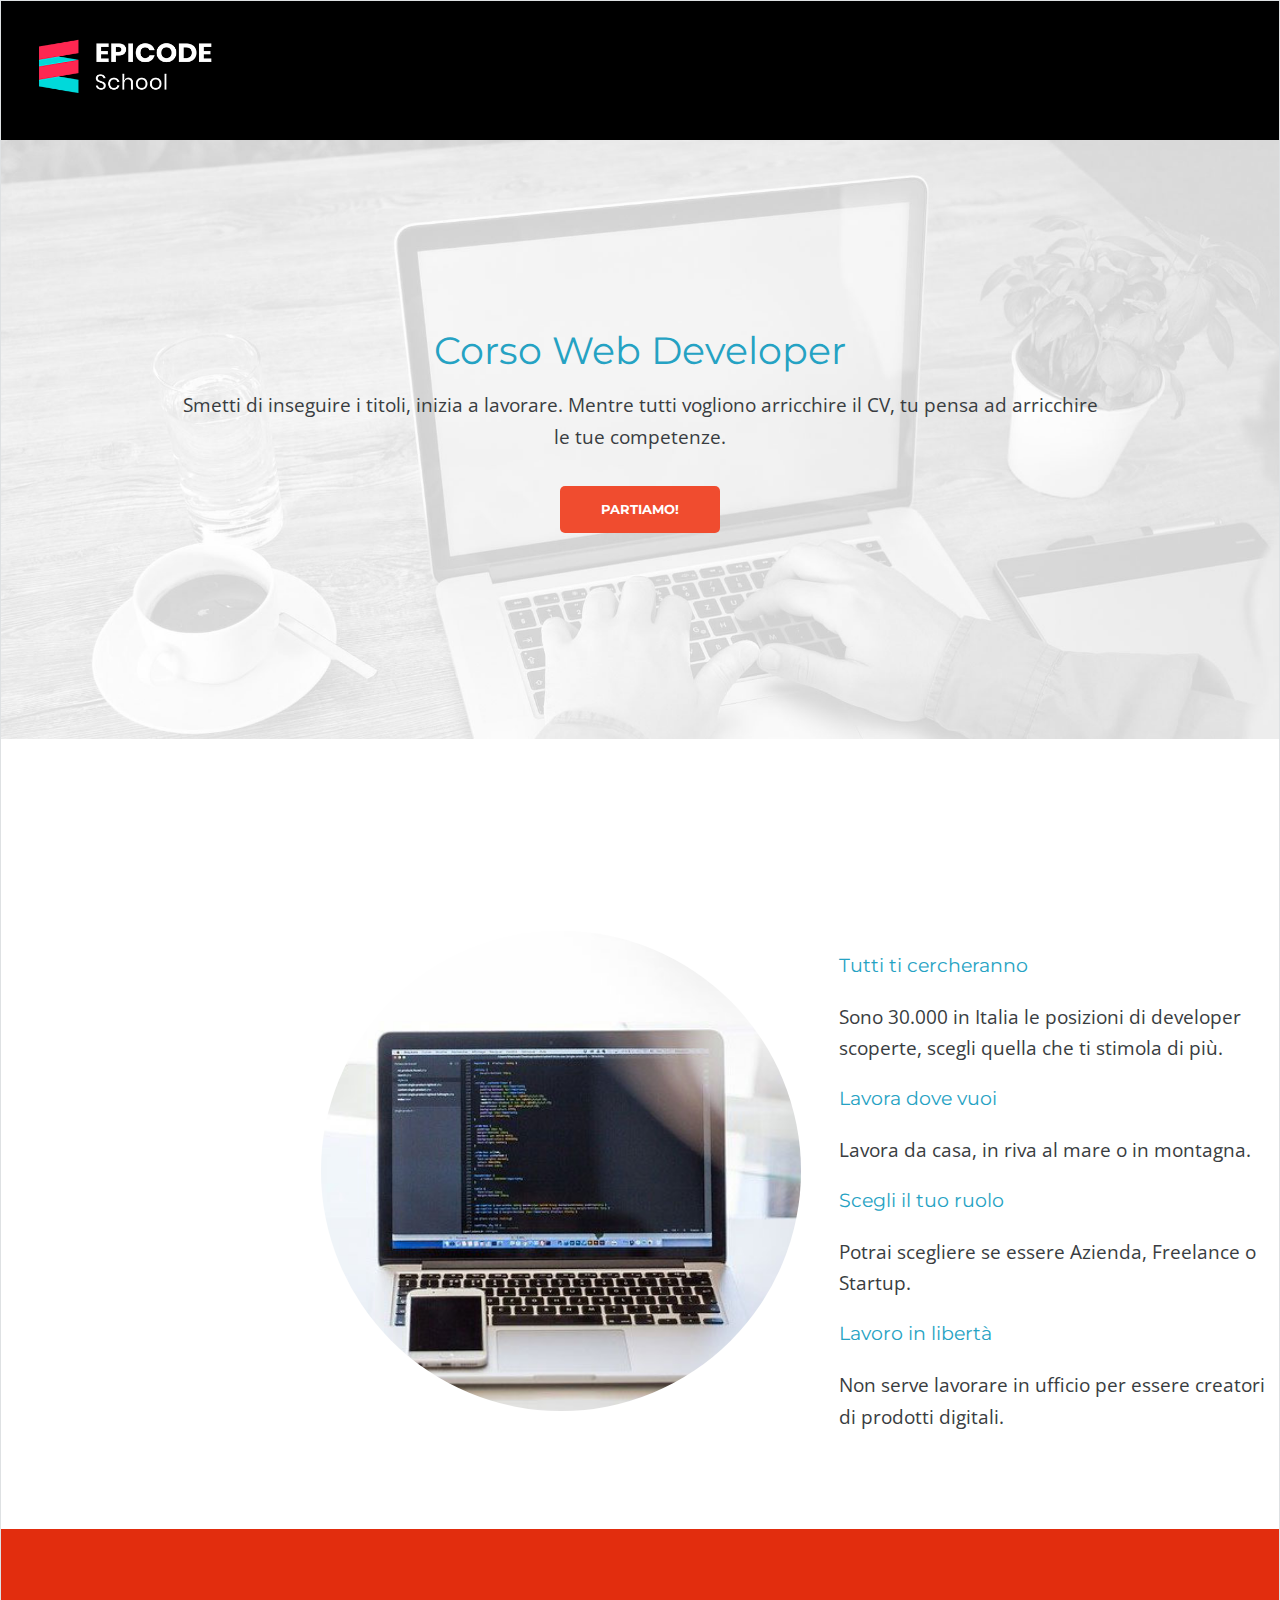
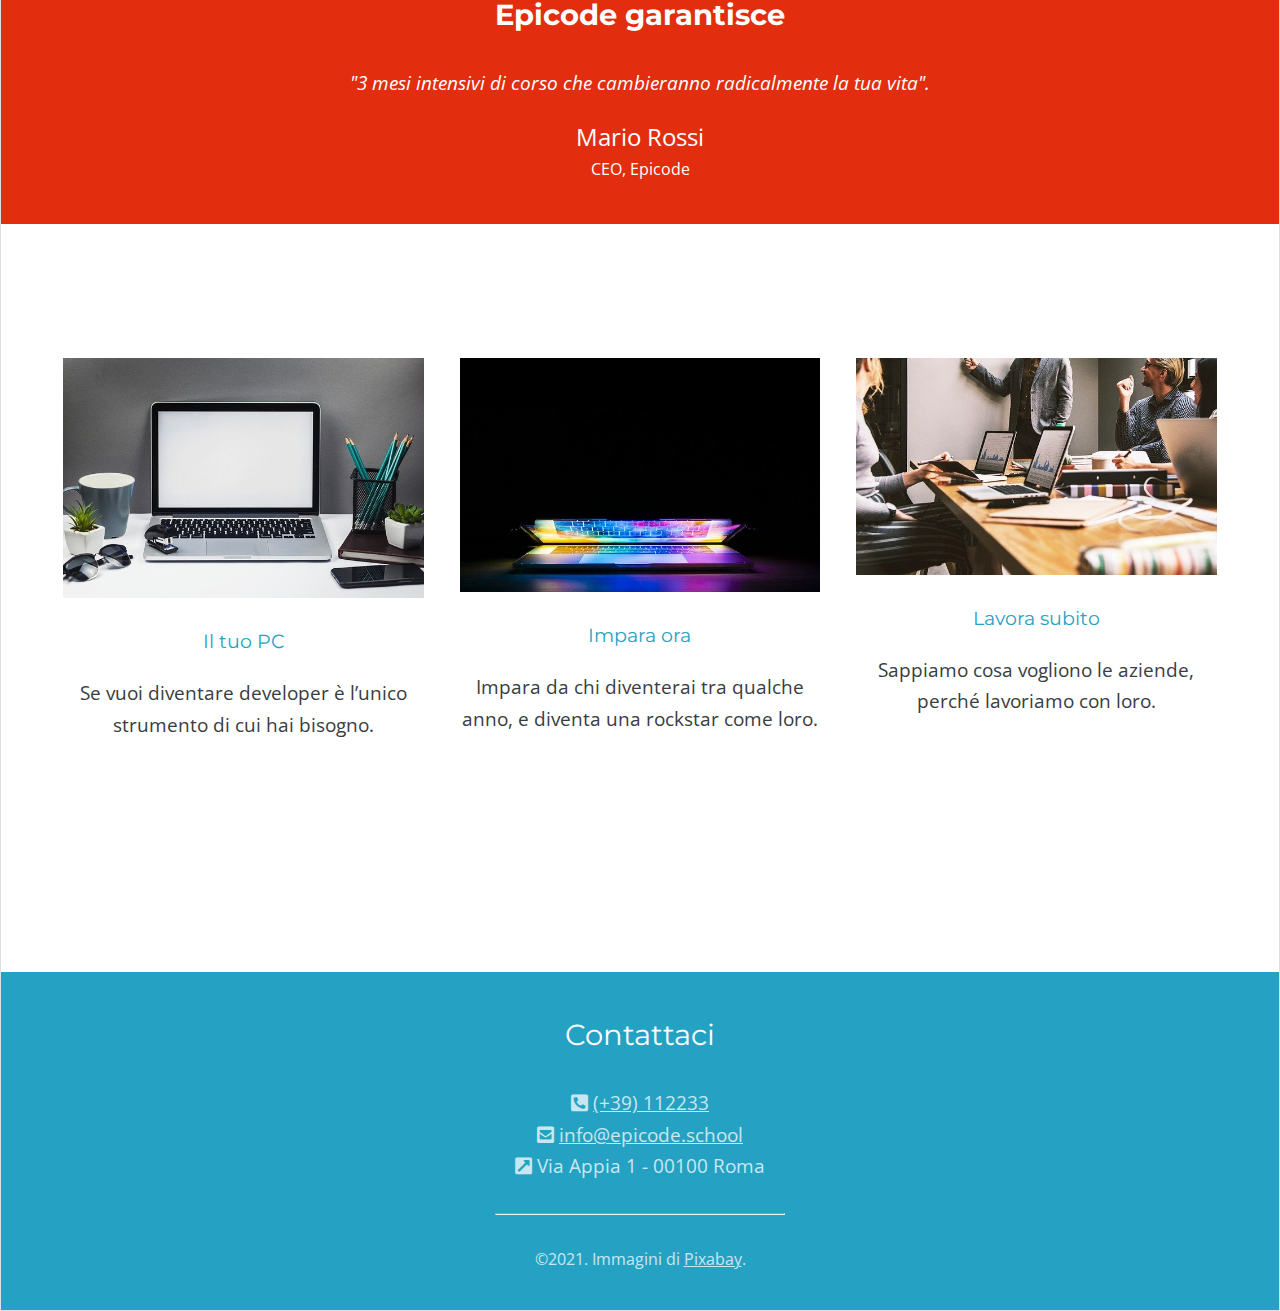
<file: Esercizio/Desktop/index.html>
<!DOCTYPE html>
<html lang="it">
<head>
    <meta charset="UTF-8">
    <meta name="viewport" content="width=device-width, initial-scale=1.0">
    <meta name="description" content="Da zero a Epicode con i corsi completi per diventare uno sviluppatore professionista in 3 mesi.
    ">
    <link rel="preconnect" href="https://fonts.googleapis.com">
    <link rel="preconnect" href="https://fonts.gstatic.com" crossorigin>
    <link href="https://fonts.googleapis.com/css2?family=Montserrat:wght@700&family=Open+Sans:ital,wght@0,400;0,700;1,400&display=swap" rel="stylesheet">
    <link rel="stylesheet" href="css/reset.css">
    <link rel="stylesheet" href="css/style.css">
    <link rel="stylesheet" href="https://cdnjs.cloudflare.com/ajax/libs/font-awesome/5.15.4/css/all.min.css" integrity="sha512-1ycn6IcaQQ40/MKBW2W4Rhis/DbILU74C1vSrLJxCq57o941Ym01SwNsOMqvEBFlcgUa6xLiPY/NS5R+E6ztJQ==" crossorigin="anonymous" referrerpolicy="no-referrer" />
    <title>Corso Web Developer - Epicode school</title>
</head>
<body>
    <!-- Header - barra nera sopra-->
    <header>
        <div class="logo">
            <img src="images/logo.png" alt="Logo_Epicode">
        </div>
        <div id="banner">
                <h1>Corso Web Developer</h1>
                <p>Smetti di inseguire i titoli, inizia a lavorare. Mentre tutti vogliono arricchire il CV, tu pensa ad arricchire le tue competenze.
                </p>
                <button><a href="">partiamo!</a></button>
        </div>
    </header>
    <main> 
        <article> <!-- Area superiore alla barra rossa -->
             <div>
                <img src="images/notebook.jpg" alt="immagine_notebook">
             </div>
             <div class="uno">
                <h3>Tutti ti cercheranno</h3>
                <p>Sono 30.000 in Italia le posizioni di developer scoperte, scegli quella che ti stimola di più.
                </p>
                <h3>Lavora dove vuoi</h3>
                <p>Lavora da casa, in riva al mare o in montagna.</p>
                <h3>Scegli il tuo ruolo</h3>
                <p>Potrai scegliere se essere Azienda, Freelance o Startup.</p>
                <h3>Lavoro in libertà</h3>
                <p>Non serve lavorare in ufficio per essere creatori di prodotti digitali.
                </p>
             </div>
        </article>
        <!-- Barra rossa -->
        <div id="rosso">
            <h2>Epicode garantisce</h2>
            <cite>"3 mesi intensivi di corso che cambieranno radicalmente la tua vita".</cite>
            <p>Mario Rossi <br>
             <span>CEO, Epicode</span></p>
        </div>
        <!-- Aside con 3 immagini-->
        <aside>
            <div class="primo">
                <img src="images/foto1.jpg" alt="immsgine_notebook2">
                <h3>Il tuo PC
                </h3>
                <p>Se vuoi diventare developer è l’unico strumento di cui hai bisogno.
                </p>
            </div>
            <div class="secondo">
                <img src="images/foto2.jpg" alt="immagine_notebook_chiuso">
                <h3>Impara ora</h3>
                <p>Impara da chi diventerai tra qualche anno, e diventa una rockstar come loro.
                </p>
            </div>
            <div class="terzo">
                <img src="images/foto3.jpg" alt="immagine_scrivania">
                <h3>Lavora subito</h3>
                <p>Sappiamo cosa vogliono le aziende, perché lavoriamo con loro.</p>
            </div>
        </aside>
    </main>
    <!-- Footer - area azzurra contattaci-->
    <footer>
        <h2>Contattaci</h2>
        <div>
            <i class="fas fa-phone-square-alt"></i> <a href="tel:+39112233"></i>(+39) 112233</a> <br>
            <i class="fas fa-envelope-square"></i> <a href="mailto:info@epicode.school">info@epicode.school</a><br>
            <address><i class="fas fa-external-link-square-alt"></i> Via Appia 1 - 00100 Roma</address>
        </div>
        <hr>
        <p class="copyright">
            &copy;2021. Immagini di <u>Pixabay</u>.
        </p>
    </footer>

</body>
</html>
</file>
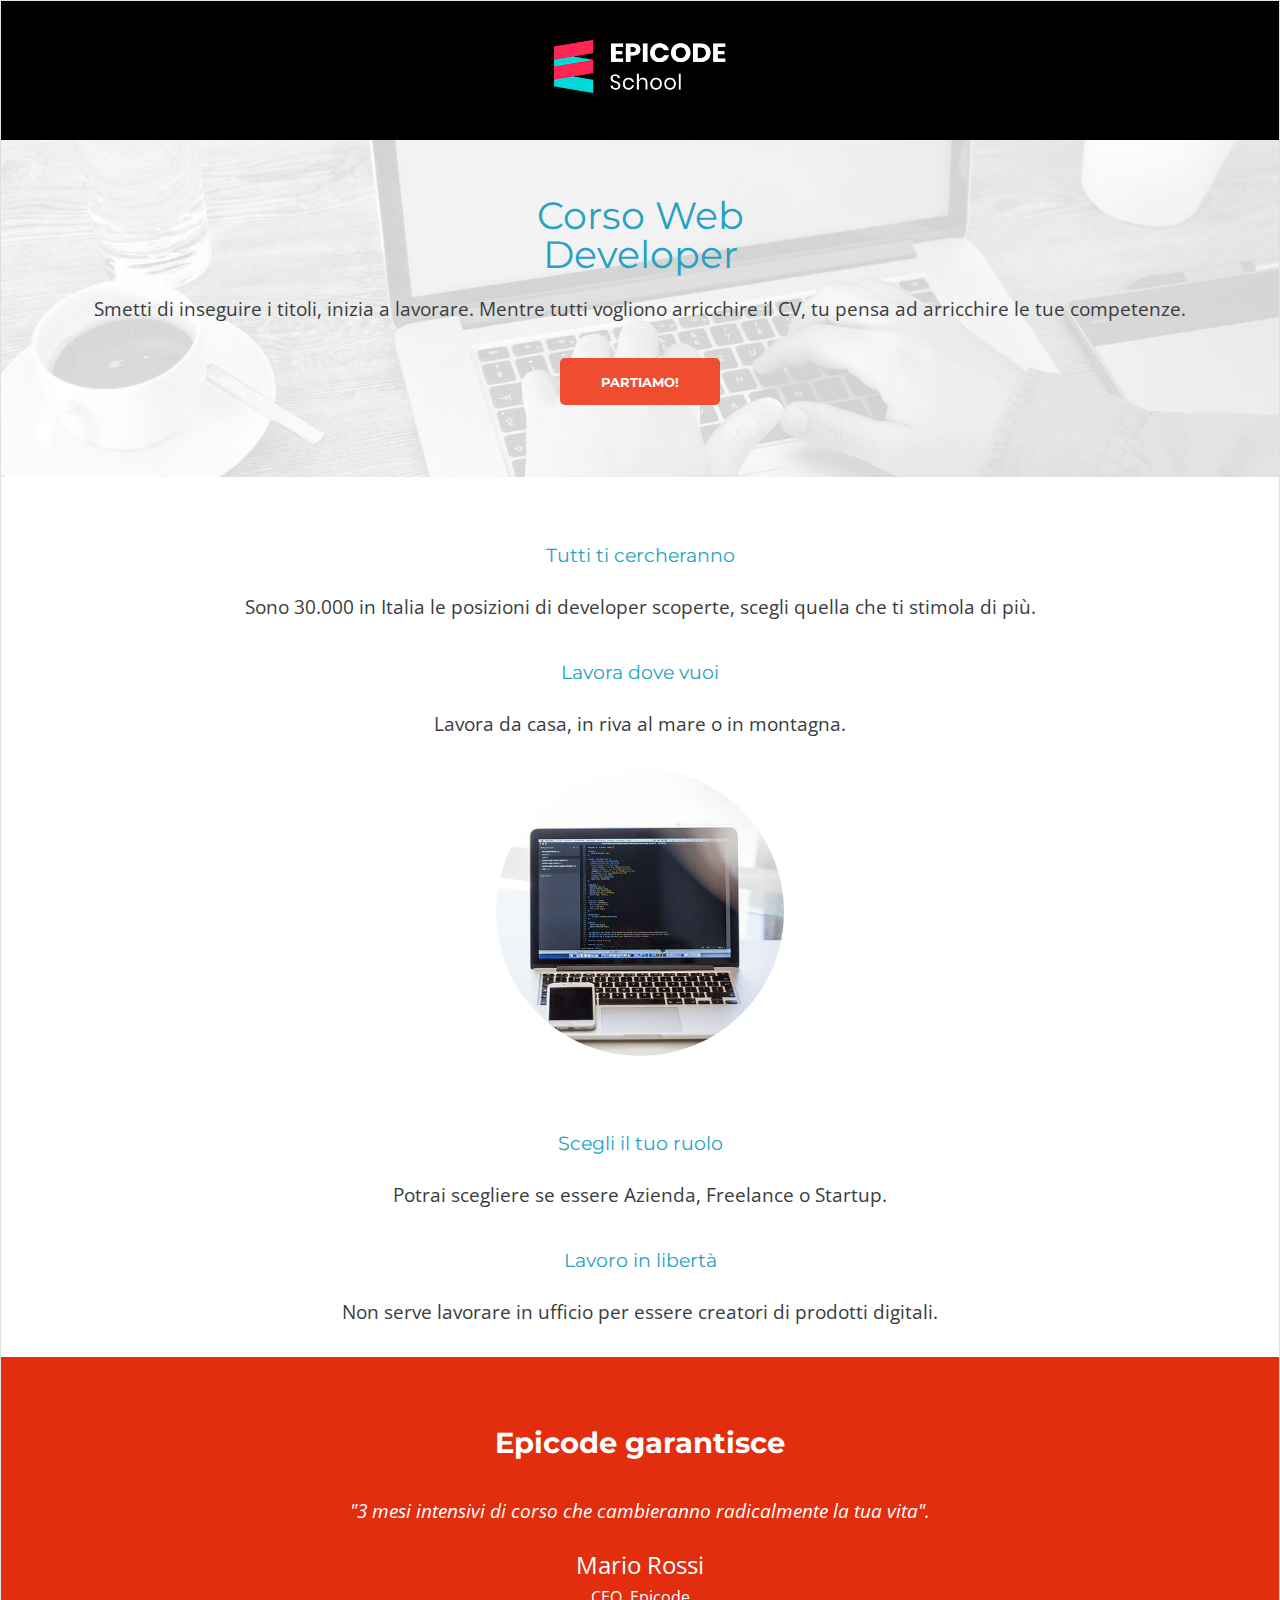
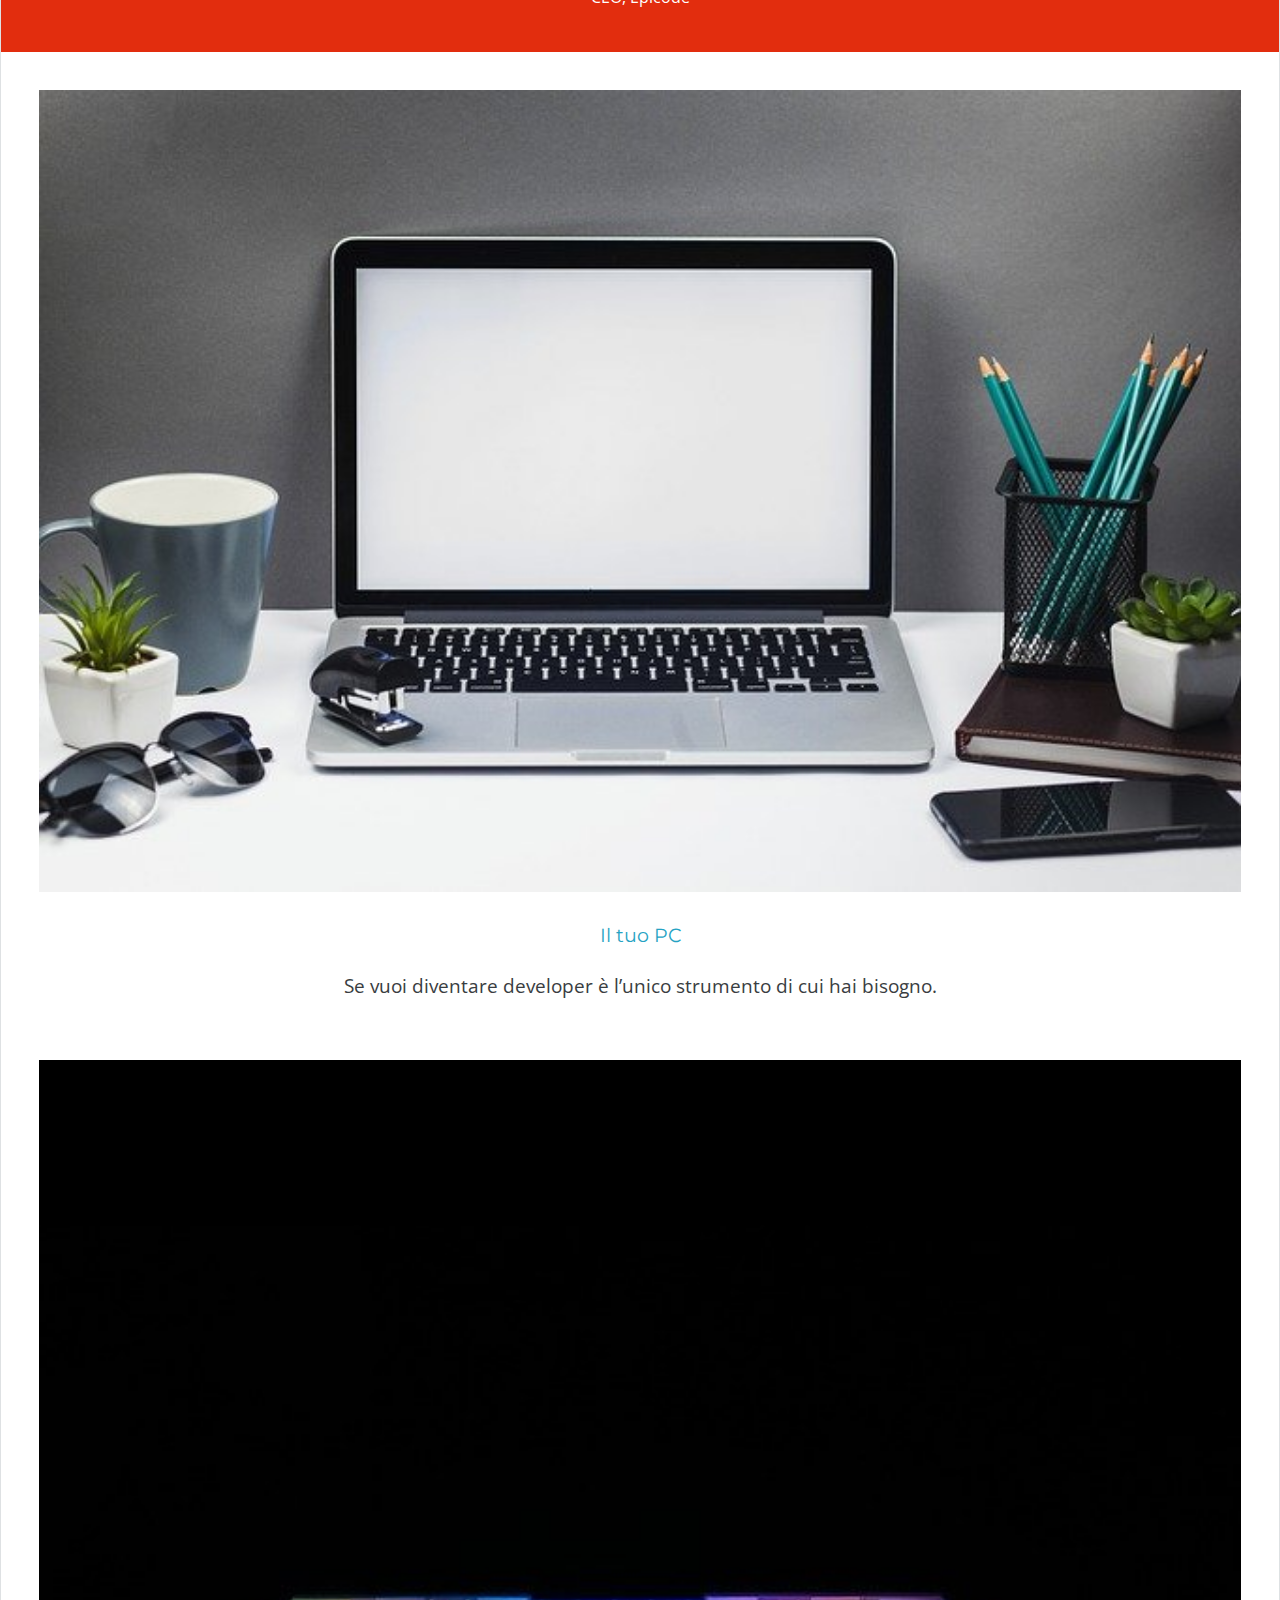
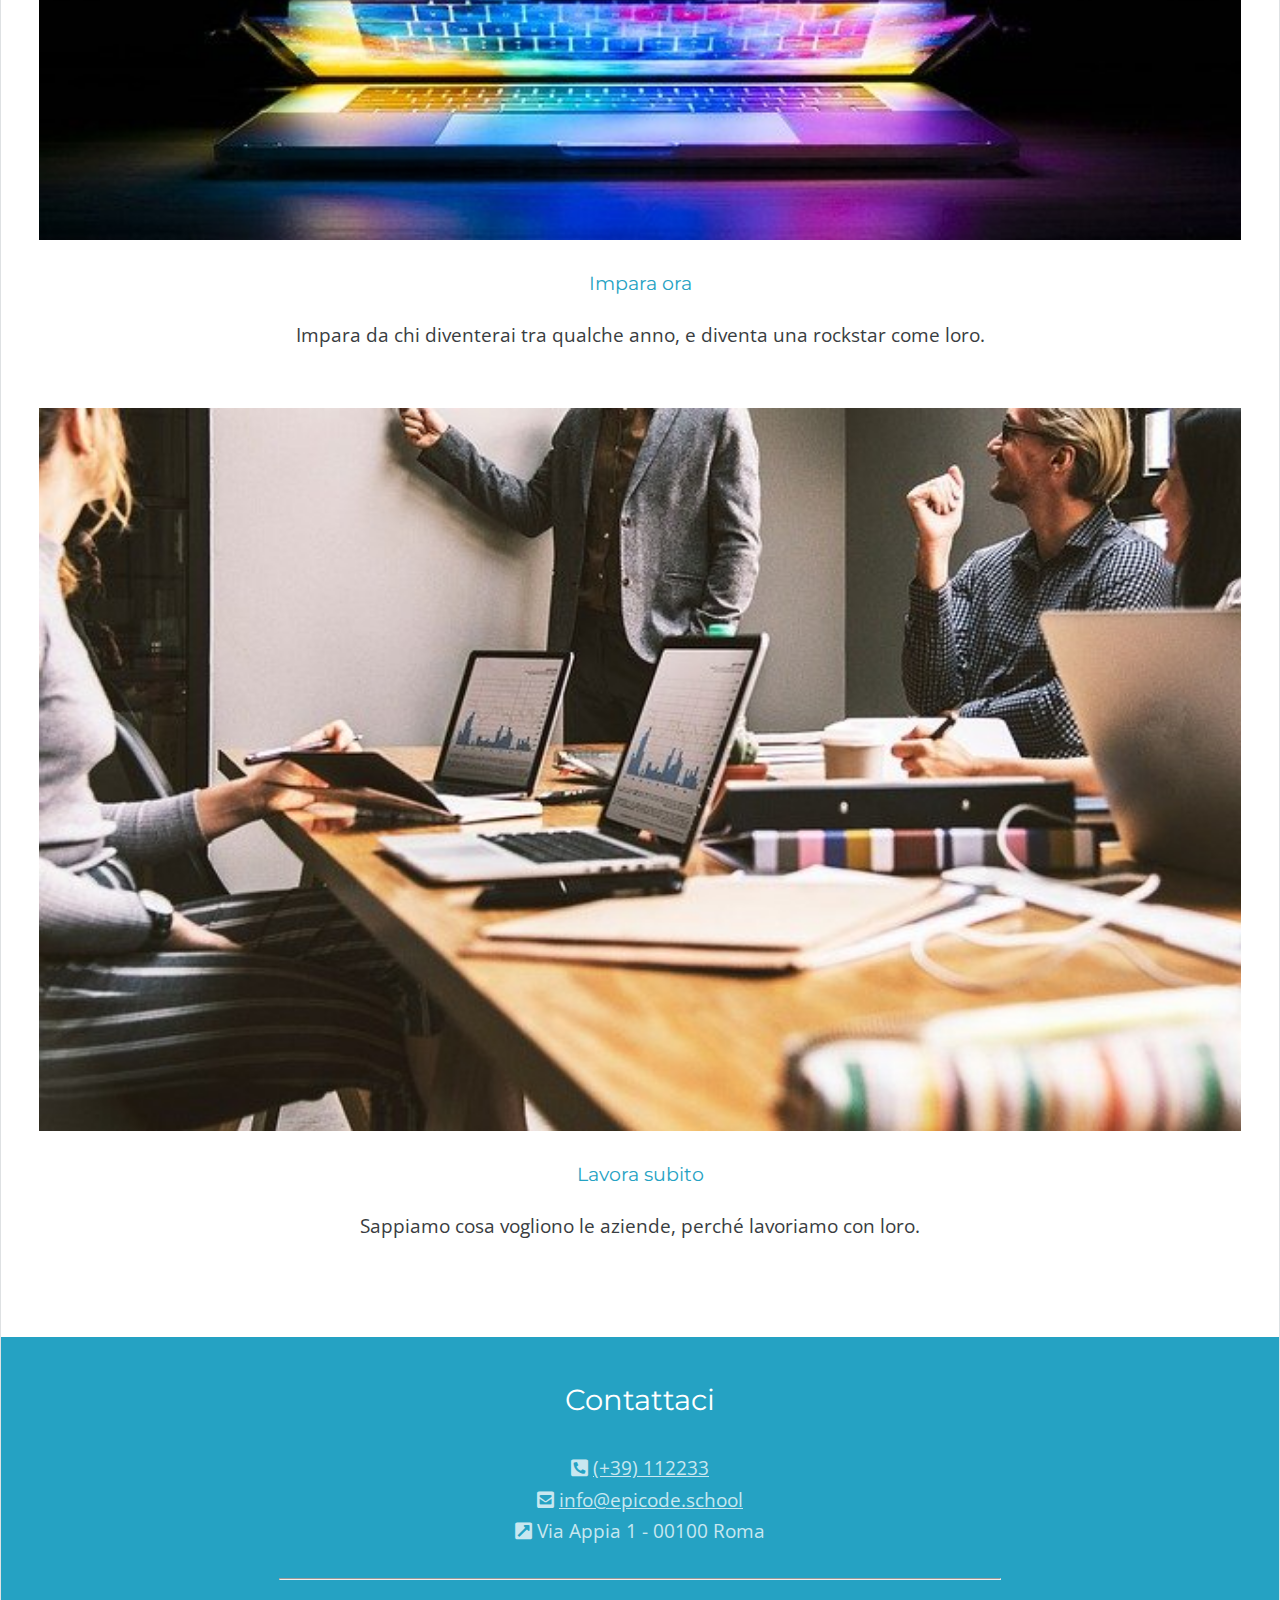
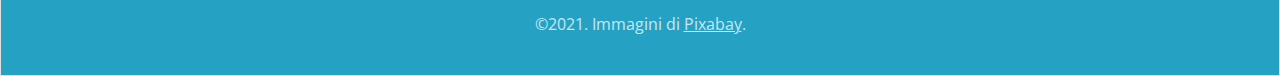
<file: Esercizio/Mobile/index.html>
<!DOCTYPE html>
<html lang="it">
<head>
    <meta charset="UTF-8">
    <meta name="viewport" content="width=device-width, initial-scale=1.0">
    <meta name="description" content="Da zero a Epicode con i corsi completi per diventare uno sviluppatore professionista in 3 mesi.
    ">
    <link rel="preconnect" href="https://fonts.googleapis.com">
    <link rel="preconnect" href="https://fonts.gstatic.com" crossorigin>
    <link href="https://fonts.googleapis.com/css2?family=Montserrat:wght@700&family=Open+Sans:ital,wght@0,400;0,700;1,400&display=swap" rel="stylesheet">
    <link rel="stylesheet" href="css/reset.css">
    <link rel="stylesheet" href="css/style.css">
    <link rel="stylesheet" href="https://cdnjs.cloudflare.com/ajax/libs/font-awesome/5.15.4/css/all.min.css" integrity="sha512-1ycn6IcaQQ40/MKBW2W4Rhis/DbILU74C1vSrLJxCq57o941Ym01SwNsOMqvEBFlcgUa6xLiPY/NS5R+E6ztJQ==" crossorigin="anonymous" referrerpolicy="no-referrer" />
    <title>Corso Web Developer - Epicode school</title>
</head>
<body>
    <!-- Header - barra nera sopra-->
    <header>
        <picture>
            <img src="images/logo.png" alt="Logo_Epicode">
        </picture>
        <div id="banner">
                <h1>Corso Web <br> Developer</h1>
                <p>Smetti di inseguire i titoli, inizia a lavorare. Mentre tutti vogliono arricchire il CV, tu pensa ad arricchire le tue competenze.
                </p>
                <button><a href="">partiamo!</a></button>
        </div>
    </header>
    <main> 
        <article> <!-- Area superiore alla barra rossa -->
             <div>
                <h3>Tutti ti cercheranno</h3>
                <p>Sono 30.000 in Italia le posizioni di developer scoperte, scegli quella che ti stimola di più.
                </p>
                <h3>Lavora dove vuoi</h3>
                <p>Lavora da casa, in riva al mare o in montagna.</p>
             </div>
             <img src="images/notebook.jpg" alt="immagine_notebook">
             <div> 
                <h3>Scegli il tuo ruolo</h3>
                <p>Potrai scegliere se essere Azienda, Freelance o Startup.</p>
                <h3>Lavoro in libertà</h3>
                <p>Non serve lavorare in ufficio per essere creatori di prodotti digitali.
                </p>
             </div>
        </article>
        <!-- Barra rossa -->
        <div id="rosso">
            <h2>Epicode garantisce</h2>
            <cite>"3 mesi intensivi di corso che cambieranno radicalmente la tua vita".</cite>
            <p>Mario Rossi <br>
             <span>CEO, Epicode</span></p>
        </div>
        <!-- Aside con 3 immagini-->
        <aside>
            <img src="images/foto1.jpg" alt="immsginr_notebook2">
            <div>
                <h3>Il tuo PC
                </h3>
                <p>Se vuoi diventare developer è l’unico strumento di cui hai bisogno.
                </p>
            </div>
            <img src="images/foto2.jpg" alt="immagine_notebook_chiuso">
            <div>
                <h3>Impara ora</h3>
                <p>Impara da chi diventerai tra qualche anno, e diventa una rockstar come loro.
                </p>
            </div>
            <img src="images/foto3.jpg" alt="immagine_scrivania">
            <div>
                <h3>Lavora subito</h3>
                <p>Sappiamo cosa vogliono le aziende, perché lavoriamo con loro.</p>
            </div>
        </aside>
    </main>
    <!-- Footer - area azzurra contattaci-->
    <footer>
        <h2>Contattaci</h2>
        <div>
            <i class="fas fa-phone-square-alt"></i> <a href="tel:+39112233"></i>(+39) 112233</a> <br>
            <i class="fas fa-envelope-square"></i> <a href="mailto:info@epicode.school">info@epicode.school</a><br>
            <address><i class="fas fa-external-link-square-alt"></i> Via Appia 1 - 00100 Roma</address>
        </div>
        <hr>
        <p class="copyright">
            &copy;2021. Immagini di <u>Pixabay</u>.
        </p>
    </footer>

</body>
</html>
</file>
<file: Esercizio/Desktop/css/style.css>
/* IMPOSTAZIONI GENERALI */
body { 
    font-size: 1.2rem;
    line-height: 1.65;
    color:#393d41;
    text-align: center;
    border: 1px solid white ;
    font-family: 'Open Sans', sans-serif;
    border: 1px solid #dee1e3;
}
h1, h3 {
    color: #25a2c3;
    font-family: 'Montserrat', sans-serif;
}
h1 {
    line-height: 1;
    margin: 0.5em;
}

/* HEADER */
header {
    background-color: black;
    margin-bottom: 10em;
}
.logo {
    text-align: left;
}
header img {
    width: 9em;
    margin: 2em;
}
#banner {
    background-image: url(../images/banner.jpg); 
    background-size: 100%;
    padding: 9em;
}
#banner h1 {
    font-size: 2em;
}
button {
    background-color:#f04c2f;
    width: 12em;
    height: 3.5em;
    border-radius: 5px;
    margin: 2.5em;
    border: 0;
}
button a {
    color: white;
    font-family: 'Montserrat', sans-serif;
    font-weight: bold;
    text-transform: uppercase;
    text-decoration: none;
}
/* ELEMENTI NEL MAIN - ARTICLE */
article .uno {

    width: 50%;
    margin-left: 50%;
    text-align: left;
}
article h3 {
    padding-bottom: 1em;
    padding-top: 1em;
}
article img  {
    width: 25em;
    border-radius: 300px;
    float:left;
    margin-right: 2em;
    margin-left:25%;
}
/* fascia rossa */
#rosso {
    background-color:#e22d0e;
    color: white;
    padding: 1em;
    margin-top: 5em;
    margin-bottom: 5em;
}
#rosso h2 {
    margin-top: 1.5em;
    margin-bottom: 1em;
    font-size: 1.5em;
    font-weight: bold;
    font-family: 'Montserrat', sans-serif;
}
cite {
    font-style: italic;
}
#rosso p {
    margin: 1em;
    font-size: 1.5rem;
    line-height: 1.2;
}
#rosso span {
    font-size: 1rem;
}

/* ASIDE */
aside {
    padding: 2em;
}

/* ELEMENTI NELL' ASIDE */

aside img {
    width: 100%;
}
aside div {
    margin-bottom: 3em;
}
.primo {
    float: left;
    width: 30%;
    margin-left: 2%;
}
.secondo {
    float: left;
    width: 30%;
    margin-left: 3%;

}  
.terzo {
    float:left;
    width: 30%;
    margin-left: 3%;
 
}
aside h3 {
    margin: 1em;
}
/* FOOTER */
footer {
    clear: both;
    background-color:#25a2c3;
    padding: 2em;
    color: #c8e7f0;
    margin-top: 30em;
}
footer h2 {
    color: white;
    font-size: 1.8rem;
    font-family: 'Montserrat', sans-serif;
    margin-bottom: 1em; 
}
footer a {
    color: #c8e7f0;
}
footer hr {
    width: 15em;
    margin-top: 1.6em;
    margin-bottom: 1.6em;
}
.copyright  {
    font-size: 1rem;
}
</file>
<file: Esercizio/Mobile/css/style.css>
/* IMPOSTAZIONI GENERALI */
body { 
    font-size: 1.2rem;
    line-height: 1.65;
    color:#393d41;
    text-align: center;
    border: 1px solid white ;
    font-family: 'Open Sans', sans-serif;
    border: 1px solid #dee1e3;
}
h1, h3 {
    color: #25a2c3;
    font-family: 'Montserrat', sans-serif;
}
h1 {
    line-height: 1;
    margin: 0.5em;
}

/* HEADER */
header {
    background-color: black;
}
header img {
    width: 9em;
    margin: 2em;
}
#banner {
    background-image: url(../images/banner.jpg); /*rivedere dimensioni bg*/
    background-position: center center;
    background-size: 120%;
    padding: 2em;
}
#banner h1 {
    font-size: 2em;
}
button {
    background-color:#f04c2f;
    width: 12em;
    height: 3.5em;
    border-radius: 5px;
    margin: 2.5em;
    border: 0;
}
button a {
    color: white;
    font-family: 'Montserrat', sans-serif;
    font-weight: bold;
    text-transform: uppercase;
    text-decoration: none;
}
/* ELEMENTI NEL MAIN - ARTICLE */
article div {
    padding: 1.5em;
}
article h3 {
    margin-top: 0.8em;
    padding: 1em;
}
article img  {
    width: 15em;
    border-radius: 300px;
}
/* fascia rossa */
#rosso {
    background-color:#e22d0e;
    color: white;
    padding: 1em;
}
#rosso h2 {
    margin-top: 1.5em;
    margin-bottom: 1em;
    font-size: 1.5em;
    font-weight: bold;
    font-family: 'Montserrat', sans-serif;
}
cite {
    font-style: italic;
}
#rosso p {
    margin: 1em;
    font-size: 1.5rem;
    line-height: 1.2;
}
#rosso span {
    font-size: 1rem;
}

/* ASIDE */
aside {
    padding: 2em;
}

/* ELEMENTI NELL' ASIDE */

aside img {
    width: 100%;
}
aside div {
    margin-bottom: 3em;
}
aside h3 {
    margin: 1em;
}
/* FOOTER */
footer {
    background-color:#25a2c3;
    padding: 2em;
    color: #c8e7f0;
}
footer h2 {
    color: white;
    font-size: 1.8rem;
    font-family: 'Montserrat', sans-serif;
    margin-bottom: 1em; 
}
footer a {
    color: #c8e7f0;
}
footer hr {
    width: 60%;
    margin-top: 1.6em;
    margin-bottom: 1.6em;
}
.copyright  {
    font-size: 1rem;
}
</file>
